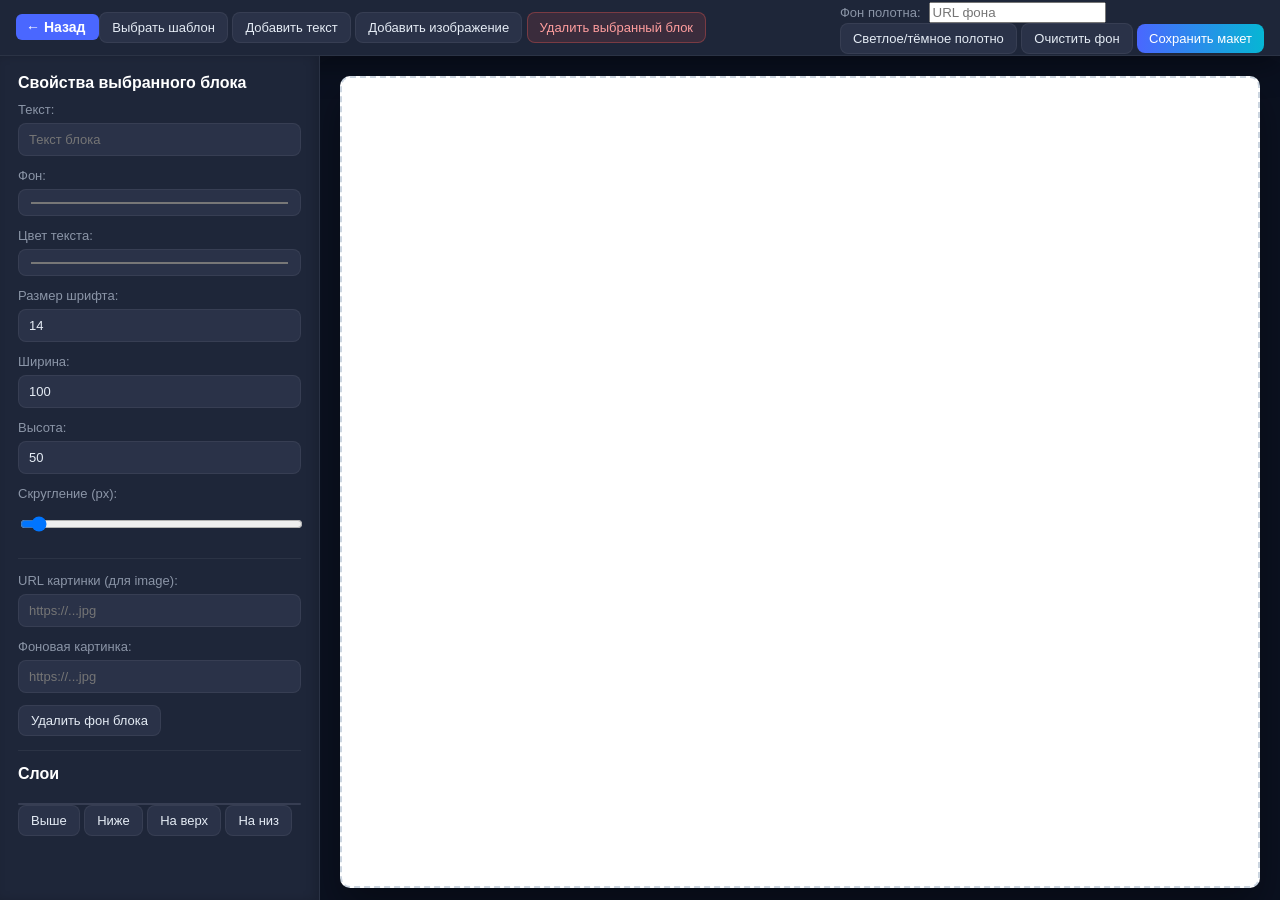
<file: static/index.html>
<!DOCTYPE html>
<html lang="ru">
<head>
    <meta charset="utf-8" />
    <meta name="viewport" content="width=device-width,initial-scale=1" />
    <title>Конструктор визитки — Редактор</title>
    <link rel="stylesheet" href="/static/css/style.css">
</head>
<body>
<header id="topbar">
    <div class="top-left">
        <a href="/home" class="btn-back" style="
    padding: 5px 10px;
    background: #4A67FF;
    color: white;
    border-radius: 6px;
    text-decoration: none;
    z-index: 9999;">
            ← Назад
        </a>

        <button id="choose-template-btn" class="btn">Выбрать шаблон</button>
        <button class="template-btn btn" data-type="text">Добавить текст</button>
        <button class="template-btn btn" data-type="image">Добавить изображение</button>
        <button id="delete-block" class="btn danger">Удалить выбранный блок</button>
    </div>

    <div class="top-right">
        <label class="inline-label">Фон полотна:
            <input id="canvas-bg-url" type="text" placeholder="URL фона" />
        </label>
        <button id="toggle-canvas-theme" class="btn">Светлое/тёмное полотно</button>
        <button id="clear-canvas-bg" class="btn">Очистить фон</button>
        <button id="save-layout" class="btn primary">Сохранить макет</button>
    </div>
</header>

<div id="main">
    <aside id="sidebar">
        <h3>Свойства выбранного блока</h3>

        <label>Текст:
            <input type="text" id="edit-text" placeholder="Текст блока">
        </label>

        <label>Фон:
            <input type="color" id="edit-bg" value="#ffffff">
        </label>

        <label>Цвет текста:
            <input type="color" id="edit-color" value="#000000">
        </label>

        <label>Размер шрифта:
            <input type="number" id="edit-font" min="6" max="72" value="14">
        </label>

        <label>Ширина:
            <input type="number" id="edit-width" min="10" value="100">
        </label>

        <label>Высота:
            <input type="number" id="edit-height" min="10" value="50">
        </label>

        <label>Скругление (px):
            <input type="range" id="border-radius-text" min="0" max="200" value="0">
        </label>

        <hr>

        <label>URL картинки (для image):
            <input type="text" id="edit-image" placeholder="https://...jpg">
        </label>

        <label>Фоновая картинка:
            <input type="text" id="edit-bg-image" placeholder="https://...jpg">
        </label>

        <button id="clear-bg-image" class="btn">Удалить фон блока</button>



        <hr>
        <h3>Слои</h3>

        <div id="layers-panel">
            <ul id="layers-list"></ul>

            <div id="layer-controls">
                <button id="layer-up" class="btn">Выше</button>
                <button id="layer-down" class="btn">Ниже</button>
                <button id="layer-top" class="btn">На верх</button>
                <button id="layer-bottom" class="btn">На низ</button>
            </div>
        </div>

    </aside>

    <section id="canvas-wrap">
        <div id="canvas"
             style="
                flex:1;
                display: flex;
                overflow: auto;
                border:2px dashed #cbd5e0;
                position:relative;
                min-height: calc(100vh - 56px - 32px);">
        </div>
    </section>
</div>

<!-- Окно выбора шаблонов -->
<div id="template-selector" class="modal">
    <div class="modal-box">
        <button id="close-template-selector" class="close">✕</button>
        <h3>Выберите шаблон</h3>
        <div class="tpl-list">
            <button class="select-template btn" data-tpl="profile">Профиль</button>
            <button class="select-template btn" data-tpl="skills">Навыки</button>
            <button class="select-template btn" data-tpl="contacts">Контакты</button>
            <button class="select-template btn" data-tpl="project">Проект</button>
            <button class="select-template btn" data-tpl="devcard">Dev Card</button>
            <button class="select-template btn" data-tpl="business">Бизнес</button>
        </div>
    </div>
</div>



<script src="/static/js/app.js"></script>
<script src="/static/js/canvas.js"></script>
<script src="/static/js/controls.js"></script>
<script src="/static/js/dom.js"></script>
<script src="/static/js/drag.js"></script>
<script src="/static/js/layers.js"></script>
<script src="/static/js/preview.js"></script>
<script src="/static/js/save-load.js"></script>
<script src="/static/js/selection.js"></script>
<script src="/static/js/state.js"></script>
<script src="/static/js/templates.js"></script>
<script src="/static/js/utils.js"></script>

</body>
</html>
</file>
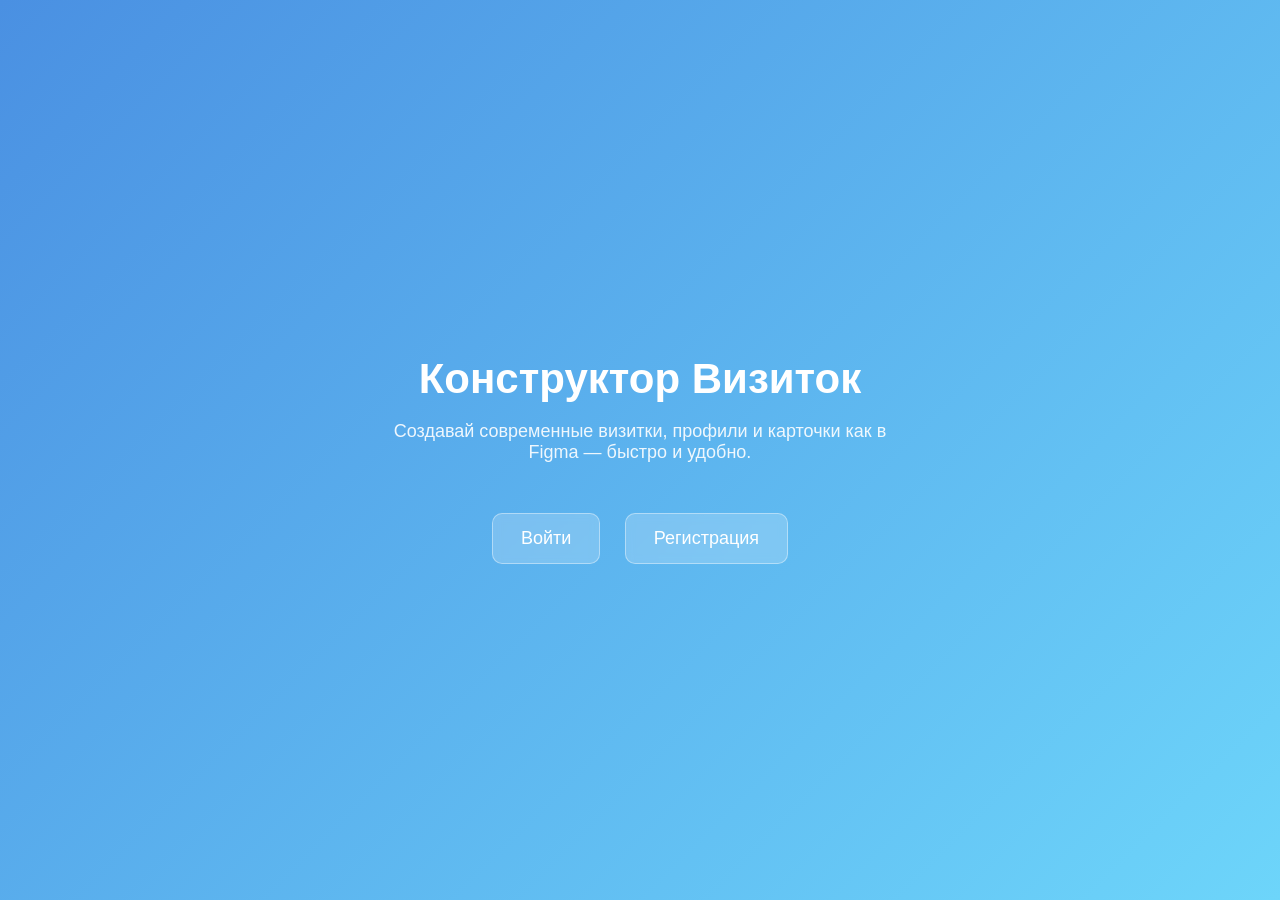
<file: static/home.html>
<!DOCTYPE html>
<html lang="ru">
<head>
    <meta charset="UTF-8">
    <title>Конструктор визиток — Главная</title>
    <link rel="stylesheet" href="/static/css/home.css">
</head>
<body>

<div class="container">
    <h1>Конструктор Визиток</h1>
    <p>Создавай современные визитки, профили и карточки как в Figma — быстро и удобно.</p>

    <a class="btn" href="/login">Войти</a>
    <a class="btn" href="/register">Регистрация</a>
</div>

</body>
</html>
</file>
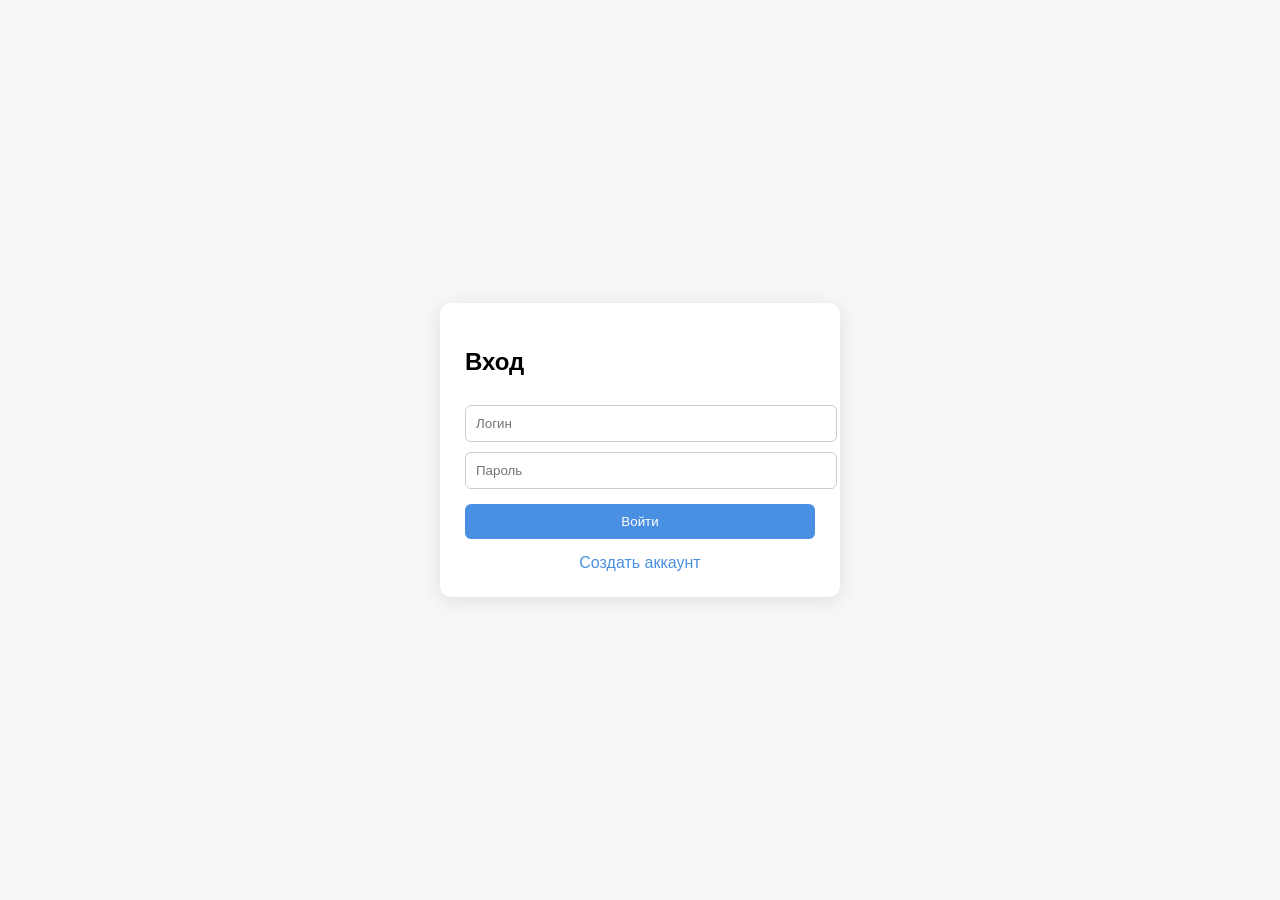
<file: static/login.html>
<!DOCTYPE html>
<html lang="ru">
<head>
    <meta charset="UTF-8">
    <title>Вход</title>
    <link rel="stylesheet" href="/static/css/login.css">
</head>
<body>

<div class="card">
    <h2>Вход</h2>

    <form id="loginForm">
        <input id="username" type="text" placeholder="Логин" required>
        <input id="password" type="password" placeholder="Пароль" required>

        <button type="submit">Войти</button>
    </form>

    <a href="/register">Создать аккаунт</a>
</div>

<script>
    document.getElementById("loginForm").addEventListener("submit", async function(e) {
        e.preventDefault();

        const username = document.getElementById("username").value.trim();
        const password = document.getElementById("password").value.trim();

        const res = await fetch("/api/login", {
            method: "POST",
            headers: {"Content-Type": "application/json"},
            body: JSON.stringify({ username, password })
        });

        const data = await res.json();

        if (data.success) {
            window.location.href = "/home";
        } else {
            alert("Неверный логин или пароль!");
        }
    });
</script>


</body>
</html>
</file>
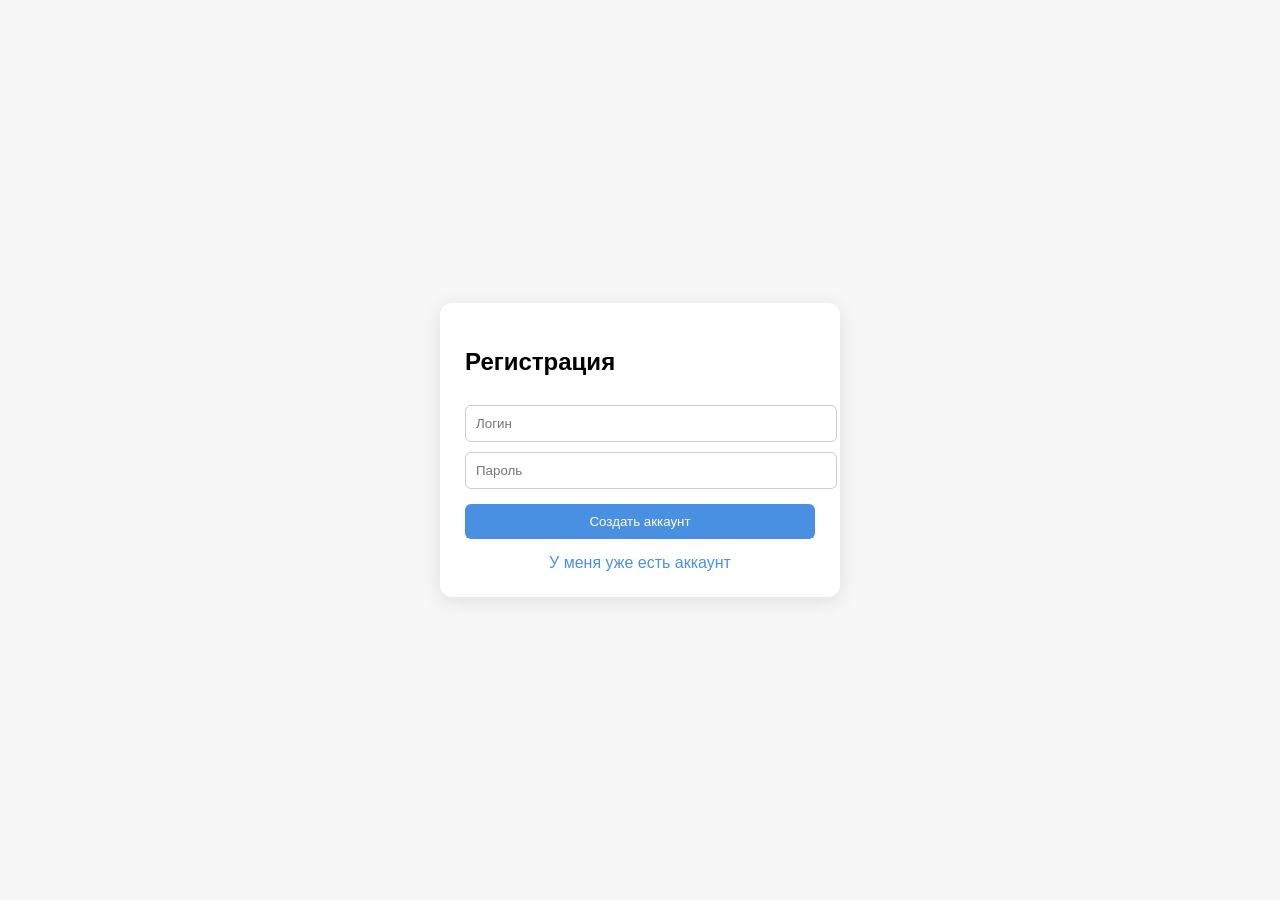
<file: static/register.html>
<!DOCTYPE html>
<html lang="ru">
<head>
    <meta charset="UTF-8">
    <title>Регистрация</title>
    <link rel="stylesheet" href="css/register.css">
</head>
<body>
<div class="card">
    <h2>Регистрация</h2>

    <input id="username" type="text" placeholder="Логин">
    <input id="password" type="password" placeholder="Пароль">

    <button onclick="register()">Создать аккаунт</button>

    <a href="/login">У меня уже есть аккаунт</a>
</div>

<script>
    async function register() {
        const username = document.getElementById("username").value.trim();
        const password = document.getElementById("password").value.trim();

        if (!username || !password) {
            alert("Все поля обязательны!");
            return;
        }

        const res = await fetch("/api/register", {
            method: "POST",
            headers: { "Content-Type": "application/json" },
            body: JSON.stringify({ username, password })
        });

        const data = await res.json();

        if (res.ok) {
            alert("Аккаунт создан!");
            window.location.href = "/";
        } else {
            alert("Ошибка: " + data.error);
        }
    }
</script>

</body>
</html>
</file>
<file: static/css/style.css>
:root{
    --bg: #0b1120;
    --bg-light: #151b2e;
    --panel: #1e2639;
    --panel-light: #2a3248;
    --border: rgba(255,255,255,0.06);
    --muted: #8b95a7;
    --text: #e5ecf5;
    --accent: #4a67ff;
    --accent-2: #06b6d4;
    --danger: #d9534f;

    --radius: 10px;
    --shadow: 0 10px 30px rgba(0,0,0,0.35);
}
.selection-box {
    position: absolute;
    border: 1px dashed #00aaff;
    background: rgba(0, 150, 255, 0.1);
    pointer-events: none;
}


* { box-sizing: border-box; }

html,body{
    height:100%;
    margin:0;
    font-family: Inter, Roboto, Arial, sans-serif;
    background: var(--bg);
    color: var(--text);
    -webkit-font-smoothing: antialiased;
}

a { color: var(--accent); }

#topbar{
    height:56px;
    background: var(--panel);
    border-bottom:1px solid var(--border);
    display:flex;
    align-items:center;
    justify-content:space-between;
    padding:8px 16px;
    box-shadow: var(--shadow);
    z-index: 20;
}

#topbar .btn-back{
    background: linear-gradient(90deg,var(--accent),var(--accent-2));
    border-radius: 8px;
    font-size: 14px;
    font-weight:600;
    padding: 7px 12px;
    text-decoration:none;
}

.inline-label{
    display:flex;
    align-items:center;
    gap:8px;
    font-size:13px;
    color: var(--muted);
}

#main{
    display:flex;
    height: calc(100vh - 56px);
    overflow:hidden;
}

#sidebar{
    width:320px;
    background: var(--panel);
    border-right:1px solid var(--border);
    padding:18px;
    overflow-y:auto;
    box-shadow: inset -4px 0 10px rgba(0,0,0,0.15);
}

#sidebar h3{
    margin:0 0 10px 0;
    font-size:16px;
    color:#fff;
}

#sidebar label{
    display:block;
    margin-bottom:12px;
    font-size:13px;
    color: var(--muted);
}

#sidebar input[type="text"],
#sidebar input[type="number"],
#sidebar input[type="color"],
#sidebar input[type="range"]
{
    width:100%;
    padding:8px 10px;
    margin-top:6px;
    border-radius:8px;
    background: var(--panel-light);
    color: var(--text);
    border:1px solid var(--border);
    font-size:13px;
}

#sidebar hr{
    border:0;
    border-top:1px solid var(--border);
    margin:14px 0;
}

.btn{
    display:inline-flex;
    align-items:center;
    justify-content:center;
    padding:7px 12px;
    background: var(--panel-light);
    border:1px solid var(--border);
    border-radius:8px;
    color: var(--text);
    font-size:13px;
    cursor:pointer;
    transition:150ms;
}

.btn:hover{
    background: var(--accent);
    border-color: var(--accent);
}

.btn.primary{
    background: linear-gradient(90deg,var(--accent),var(--accent-2));
    border: none;
    color:white;
}

.btn.danger{
    background: rgba(217,83,79,0.15);
    border-color: rgba(217,83,79,0.4);
    color:#ff9e9e;
}

#canvas-wrap{
    flex:1;
    padding:20px;
    overflow:auto;
    display:flex;
    justify-content:center;
    align-items:flex-start;
}



.component{
    position:absolute;
    border:1px solid var(--accent);
    background: rgba(255,255,255,0.9);
    color:#000;
    padding:8px;
    min-width:40px;
    min-height:20px;
    border-radius:6px;
    user-select:none;
    display:flex;
    align-items:center;
}

.component.selected{
    box-shadow:0 0 0 2px var(--accent);
}

#layers-panel{
    padding-top:10px;
}

#layers-list{
    list-style:none;
    padding:0;
    margin:0;
    max-height:200px;
    overflow-y:auto;
    background: var(--panel-light);
    border:1px solid var(--border);
    border-radius:8px;
}

#layers-list li{
    padding:8px 10px;
    cursor:pointer;
    border-bottom:1px solid var(--border);
    color: var(--text);
}

#layers-list li:hover{
    background: var(--accent);
    color:white;
}

#layers-list li.active{
    background: var(--accent);
    color:white;
}

.modal{
    display:none;
    position:fixed;
    inset:0;
    background: rgba(0,0,0,0.55);
    align-items:center;
    justify-content:center;
    backdrop-filter: blur(6px);
    z-index:999;
}

.modal-box{
    width:440px;
    background: var(--panel);
    padding:20px;
    border-radius:10px;
    box-shadow: var(--shadow);
    position:relative;
}

.close{
    position:absolute;
    right:10px;
    top:10px;
    background: var(--panel-light);
    padding:6px 10px;
    border-radius:6px;
    border:1px solid var(--border);
    cursor:pointer;
    color:white;
}

.tpl-list{
    margin-top:12px;
    display:flex;
    flex-wrap:wrap;
    gap:10px;
}


.group {
    border: 2px dashed red;
    background: rgba(255,0,0,0.05);
}


#canvas{
    background: #fff;
    position:relative;
    transition: background 0.25s ease;
    border-radius: var(--radius);
    box-shadow: 0 20px 40px rgba(0,0,0,0.35);
    min-width: 800px;
    min-height: 600px;
}


#canvas.dark {
    background: #000000;
}

#canvas.light {
    background: #ffffff;
}
.project .description-wrapper {
    width: 100%;
}

.project .description {
    width: 100%;
    display: block;
    box-sizing: border-box;
}

.desc-edit {
    width: 100% !important;
    min-height: 60px;
    max-height: 300px;
    resize: vertical;
    box-sizing: border-box;
    display: block;

    background: rgba(255,255,255,0.06);
    border: 1px solid rgba(255,255,255,0.12);
    border-radius: 10px;

    padding: 12px;
    font-size: 0.95rem;
    line-height: 1.4;
    color: #e6eef8;
    outline: none;

    transition: border-color 0.2s, box-shadow 0.2s;
}

.desc-edit:focus {
    border-color: #4A67FF;
    box-shadow: 0 0 0 2px rgba(74,103,255,0.15);
}





@media (max-width:900px){
    #sidebar{
        display:none;
    }
    #main{
        flex-direction:column;
    }
    #canvas-wrap{
        padding:10px;
    }
}
</file>
<file: static/css/home.css>
body {
    margin: 0;
    font-family: 'Inter', sans-serif;
    background: linear-gradient(135deg, #4A90E2, #6DD5FA);
    height: 100vh;
    display: flex;
    justify-content: center;
    align-items: center;
    color: white;
}

.container {
    text-align: center;
    max-width: 500px;
}

h1 {
    font-size: 42px;
    margin-bottom: 10px;
}

p {
    font-size: 18px;
    opacity: 0.9;
    margin-bottom: 40px;
}

.btn {
    display: inline-block;
    padding: 14px 28px;
    font-size: 18px;
    text-decoration: none;
    border-radius: 10px;
    color: white;
    margin: 10px;
    transition: 0.2s;
    background: rgba(255,255,255,0.2);
    backdrop-filter: blur(5px);
    border: 1px solid rgba(255,255,255,0.4);
}

.btn:hover {
    background: rgba(255,255,255,0.35);
}
</file>
<file: static/css/login.css>
body {
    font-family: sans-serif;
    background: #f7f7f7;
    margin: 0;
    display: flex;
    justify-content: center;
    align-items: center;
    height: 100vh;
}
.card {
    background: white;
    padding: 25px;
    width: 350px;
    border-radius: 12px;
    box-shadow: 0 4px 20px rgba(0,0,0,0.1);
}
input {
    width: 100%;
    padding: 10px;
    margin-top: 10px;
    border-radius: 6px;
    border: 1px solid #ccc;
}
button {
    width: 100%;
    padding: 10px;
    margin-top: 15px;
    border: none;
    background: #4A90E2;
    color: white;
    border-radius: 6px;
    cursor: pointer;
}
button:hover {
    background: #357ecf;
}
a {
    display: block;
    margin-top: 15px;
    text-align: center;
    text-decoration: none;
    color: #4A90E2;
}
</file>
<file: static/css/register.css>
body {
    font-family: sans-serif;
    background: #f7f7f7;
    margin: 0;
    display: flex;
    justify-content: center;
    align-items: center;
    height: 100vh;
}
.card {
    background: white;
    padding: 25px;
    width: 350px;
    border-radius: 12px;
    box-shadow: 0 4px 20px rgba(0,0,0,0.1);
}
input {
    width: 100%;
    padding: 10px;
    margin-top: 10px;
    border-radius: 6px;
    border: 1px solid #ccc;
}
button {
    width: 100%;
    padding: 10px;
    margin-top: 15px;
    border: none;
    background: #4A90E2;
    color: white;
    border-radius: 6px;
    cursor: pointer;
}
button:hover {
    background: #357ecf;
}
a {
    display: block;
    margin-top: 15px;
    text-align: center;
    text-decoration: none;
    color: #4A90E2;
}
</file>
